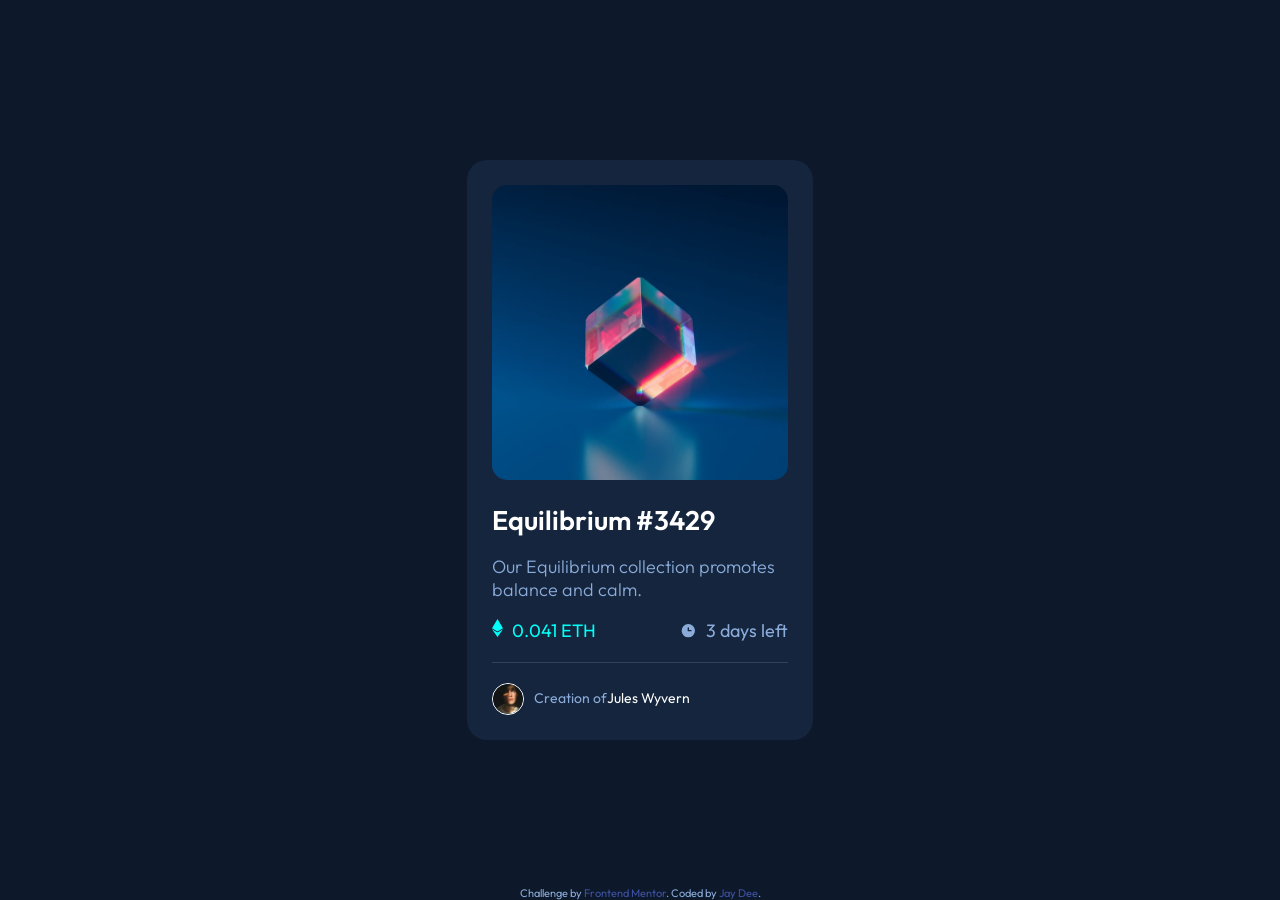
<file: index.html>
<!DOCTYPE html>
<html lang="en">
   <head>
      <meta charset="UTF-8">
      <meta name="viewport" content="width=device-width, initial-scale=1.0">
      <!-- displays site properly based on user's device -->
      <link rel="icon" type="image/png" sizes="32x32" href="images/favicon-32x32.png">
      <title>Frontend Mentor | NFT preview card component</title>
      <link rel="stylesheet" type="text/css" href="css/style.css">
      <link rel="preconnect" href="https://fonts.googleapis.com">
      <link rel="preconnect" href="https://fonts.gstatic.com" crossorigin>
      <link href="https://fonts.googleapis.com/css2?family=Outfit:wght@300;400;600&display=swap" rel="stylesheet">
   </head>
   <body>
      <main id="main">
            <div id="card">
               <div class="card-info">
                  <div class="box-img">
                     <img src="images/image-equilibrium.jpg" alt="Equilibrium"/>
                  <a href="#">
                     <div class="overlay">
                        <img src="images/icon-view.svg" alt="Quick-View"/>
                     </div>
                  </a>
               </div>
               <div class="content">
                  <a href="#">
                     <h1>Equilibrium #3429</h1>
                  </a>
                  <p>Our Equilibrium collection promotes balance and calm.</p>
                  <div class="info">
                     <div class="price">0.041 ETH</div>
                     <div class="time">3 days left</div>
                  </div>
                  <div class="avatar">
                     <img src="images/image-avatar.png" alt=""/>Creation of <a href="#">Jules Wyvern</a>
                  </div>
               </div>
            </div>
         </div>
         <div class="attribution">
            Challenge by <a href="https://www.frontendmentor.io?ref=challenge" target="_blank">Frontend Mentor</a>. 
            Coded by <a href="https://www.frontendmentor.io/profile/JayDeeZzz" target="_blank">Jay Dee</a>.
         </div>
      </main>
   </body>
</html>
</file>
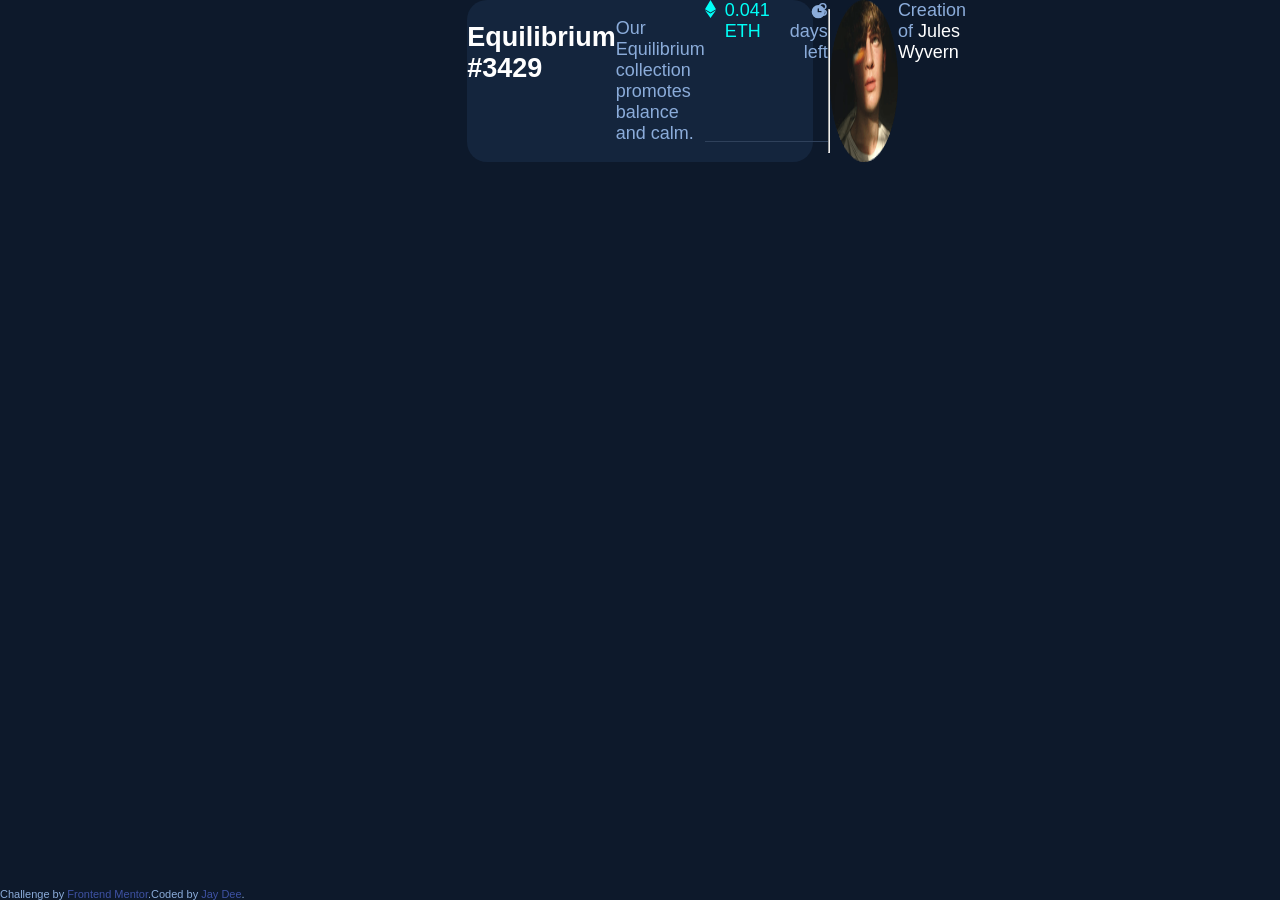
<file: inde.html>
<!DOCTYPE html>
<html lang="en">
<head>
  <meta charset="UTF-8">
  <meta name="viewport" content="width=device-width, initial-scale=1.0"> <!-- displays site properly based on user's device -->

  <link rel="icon" type="image/png" sizes="32x32" href="./images/favicon-32x32.png">
  
  <title>Frontend Mentor | NFT preview card component</title>

  <link rel="stylesheet" href="css/style.css"></style>
</head>
<body>
  <div id="card">
    <div class="inner">
      <img src="images/image-equilibrium.jpg" alt="Equilibrium">
      <a href="#">
        <div class="overlay">
          <div class="view"><img src="images/icon-view.svg" alt="Quick View"></div>
        </div>
      </a>
    </div>
    <a href="#"><h2>Equilibrium #3429</h2></a>
    <p>Our Equilibrium collection promotes balance and calm.</p>
    <div class="info">
      <div class="price">0.041 ETH</div>
      <div class="time">3 days left</div>
    </div>
    <hr/>
    <div class="info">
      <img class="user" src="images/image-avatar.png"><div class="name">Creation of <a href="">Jules Wyvern</a></div>
    </div>
  </div>
  <div class="attribution">
    Challenge by <a href="https://www.frontendmentor.io?ref=challenge" target="_blank">Frontend Mentor</a>.Coded by <a href="#">Jay Dee</a>.
  </div>
</body>
</html>
</file>
<file: css/style.css>
html, body {
     height: 100%;
}
 body{
     margin: 0;
     font-size: 18px;
     background: hsl(217, 54%, 11%);
     color:hsl(215, 51%, 70%);
     font-family: "Outfit", sans-serif;
}
 h1{
     font-size: 1.5em;
     font-weight: 600;
}
 p{
    font-weight: 300;
}
 img{
     height: auto;
     width: 100%;
}
 #main{
     display: flex;
     justify-content: center;
     align-items: center;
     height: 100%;
}
 .box-img img{
    border-radius: 15px;
}
 a{
    text-decoration: none;
     color: #fff;
}
 a:hover{
    color:hsl(178, 100%, 50%);
}
 #card{
     width: 19.2em;
     background: hsl(216, 50%, 16%);
     border-radius: 20px;
     display: flex;
     margin: 0 auto;
}
 .card-info{
    padding:25px;
}
 .box-img{
    position: relative;
}
 .overlay{
     display: flex;
     position: absolute;
     width: 100%;
     height: 99%;
     top:0;
     opacity: 0;
     transition: .5s ease;
     background-color: hsl(178, 100%, 50%);
     border-radius: 15px;
     align-items: center;
     justify-content: center;
}
 .overlay img{
    width: 50px!important;
     height: 50px;
}
 .box-img:hover .overlay{
     opacity: 0.8;
}
 .info{
    display: flex;
}
 .price, .time{
    width: 50%;
     border-bottom: 0.01rem solid hsl(215, 32%, 27%);
     margin-bottom: 20px;
     padding-bottom: 20px;
}
 .price{
     background: url(../images/icon-ethereum.svg) no-repeat;
     padding-left: 20px;
     color:hsl(178, 100%, 50%);
}
 .time{
     background: url(../images/icon-clock.svg) no-repeat;
     background-position-x: 40px;
     background-position-y: 3px;
     padding-left: 20px;
     text-align: right;
}
 .avatar{
     display: flex;
     font-size: 14px;
     line-height: 30px;
}
 .avatar img{
     width: 30px;
     margin-right: 10px;
     border: 1px solid #fff;
     border-radius: 50%;
}
 .attribution {
     font-size: 11px;
     text-align: center;
     position: absolute;
     bottom: 0;
}
 .attribution a {
     color: hsl(228, 45%, 44%);
}
</file>
